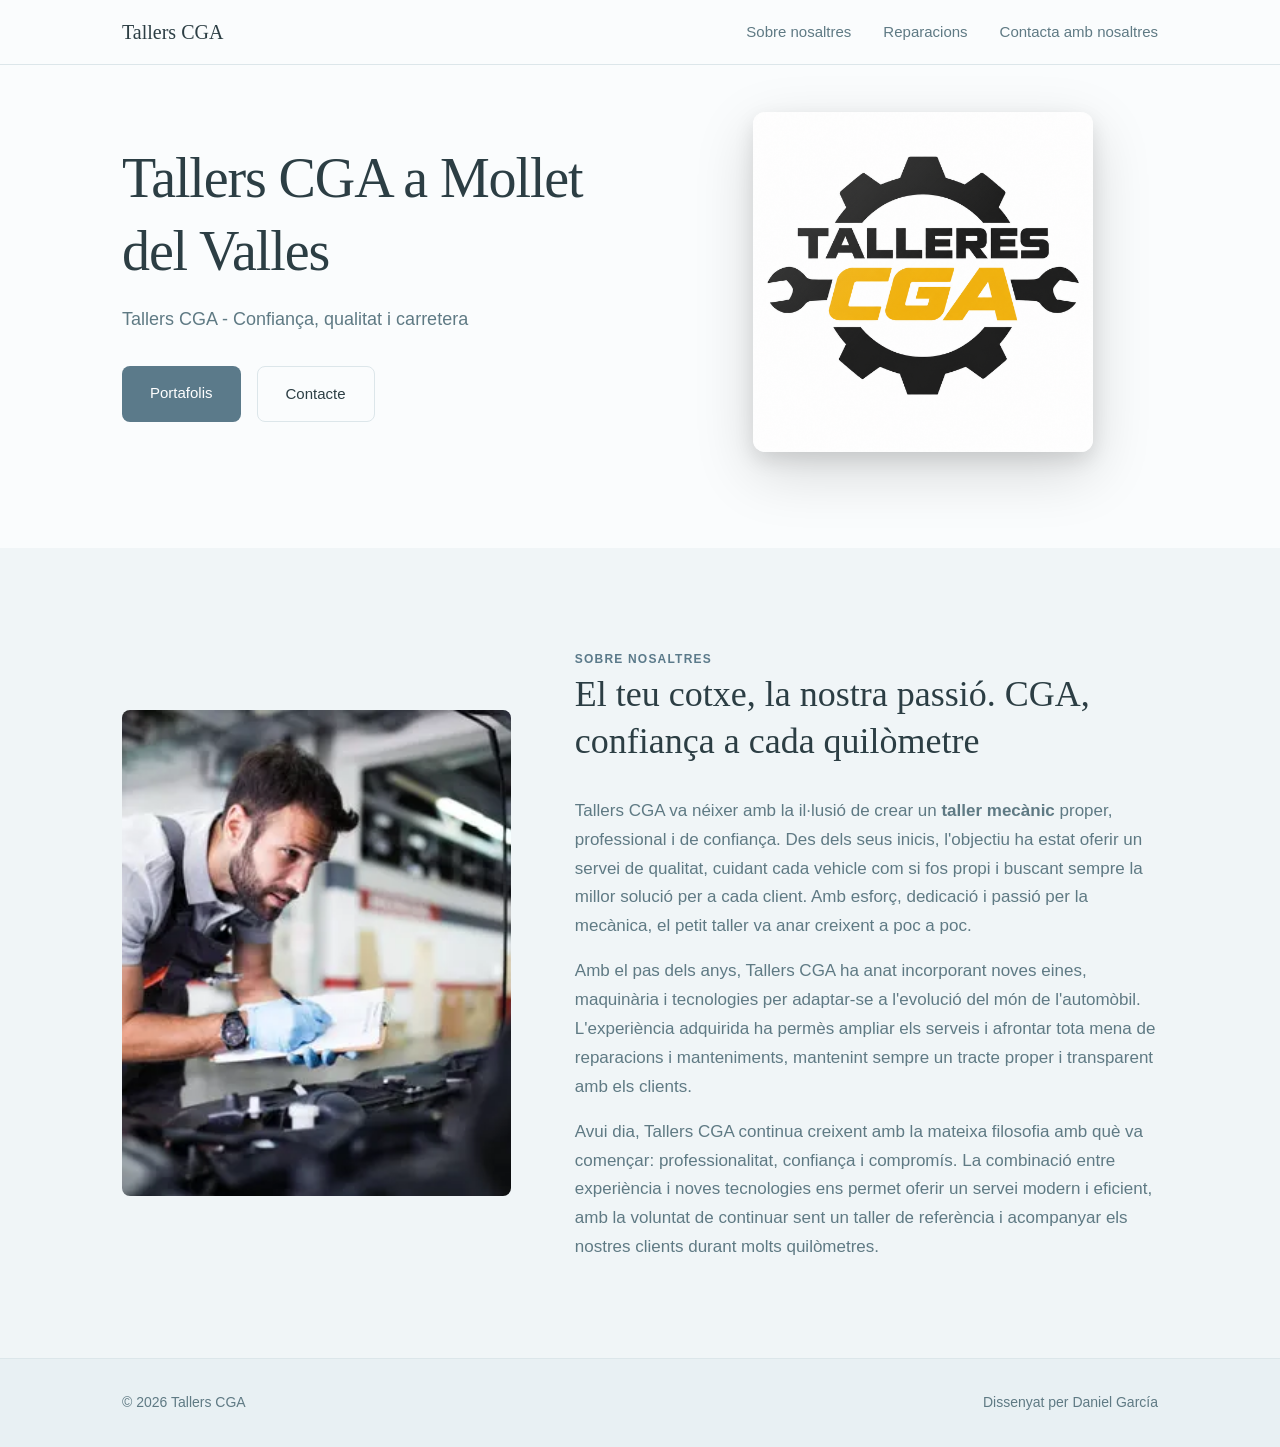
<file: index.html>
<!DOCTYPE html>
<html lang="ca">

<head>
    <meta charset="UTF-8">
    <meta name="viewport" content="width=device-width, initial-scale=1.0">
    <title>Taller mecanic, Taller CGA trucan's per fer una cita</title>
    <meta name="description"
        content="Tot tipus d'intervencions al teu vehicle: manteniments, revisions i reparacions de vehicles de combustió. Demana cita avui al teu taller mecànic de confiança.">
    <link rel="canonical" href="http://projectedaw.cat/seo">
    <link rel="icon" href="./images/logo.png">

    <meta property="og:type" content="website">
    <meta property="og:title" content="Taller mecanic, Taller CGA">
    <meta property="og:description"
        content="Tot tipus d'intervencions al teu vehicle: manteniments, revisions i reparacions de vehicles de combustió. Demana cita avui al teu taller mecànic de confiança.">
    <meta property="og:image" content="http://projectedaw.cat/seo/images/logo.png">
    <meta property="og:url" content="http://projectedaw.cat/seo">
    <meta property="og:locale" content="ca_ES">

    <link rel="stylesheet" href="style.css">

</head>


<body>
    <header class="header">
        <div class="container header-inner">
            <a href="index.html" class="logo">Tallers CGA</a>
            <button class="nav-toggle" aria-label="Obrir o tancar la navegació" aria-expanded="false">
                <span></span>
                <span></span>
                <span></span>
            </button>
            <nav class="nav" id="nav">
                <ul class="nav-list">
                    <li><a href="#about" class="nav-link">Sobre nosaltres</a></li>
                    <li><a href="resenas.html" class="nav-link">Reparacions</a></li>
                    <li><a href="contacte.html" class="nav-link">Contacta amb nosaltres</a></li>
                </ul>
            </nav>
        </div>
    </header>

    <section class="hero" id="hero">
        <div class="container">
            <div class="hero-grid">
                <div class="hero-content">
                    <h1>Tallers CGA a Mollet del Valles</h1>
                    <p class="hero-description">Tallers CGA - Confiança, qualitat i carretera</p>

                    <svg class="icon-pause" width="20" height="20" viewBox="0 0 24 24" fill="currentColor"
                        style="display: none;">
                        <rect x="6" y="4" width="4" height="16" />
                        <rect x="14" y="4" width="4" height="16" />
                    </svg>

                    <div class="btn-group">
                        <a href="#work" class="btn btn-primary">Portafolis</a>
                        <a href="#contact" class="btn btn-secondary">Contacte</a>
                    </div>
                </div>

                <!-- Imatge principal -->
                <div class="hero-visual">
                    <div class="album-showcase">
                        <div class="album-cover">
                            <img src="images/logo.png" alt="Logotip de Tallers CGA">
                            <div class="album-reflection"></div>
                        </div>
                    </div>
                </div>
            </div>
        </div>
    </section>

    <!-- Secció sobre nosaltres -->
    <section class="about" id="about">
        <div class="container">
            <div class="about-grid">
                <div class="about-image">
                    <img src="images/mecanic1.webp" alt="Servei de manteniment de vehicles">
                </div>
                <div class="about-text">
                    <span class="section-label">Sobre nosaltres</span>
                    <h2>El teu cotxe, la nostra passió. CGA, confiança a cada quilòmetre</h2>

                    <p>Tallers CGA va néixer amb la il·lusió de crear un <b> taller mecànic</b> proper, professional i
                        de
                        confiança. Des dels seus inicis, l'objectiu ha estat oferir un servei de qualitat, cuidant cada
                        vehicle com si fos propi i buscant sempre la millor solució per a cada client. Amb esforç,
                        dedicació i passió per la mecànica, el petit taller va anar creixent a poc a poc.</p>

                    <p>Amb el pas dels anys, Tallers CGA ha anat incorporant noves eines, maquinària i tecnologies per
                        adaptar-se a l'evolució del món de l'automòbil. L'experiència adquirida ha permès ampliar els
                        serveis i afrontar tota mena de reparacions i manteniments, mantenint sempre un tracte proper i
                        transparent amb els clients.</p>

                    <p>Avui dia, Tallers CGA continua creixent amb la mateixa filosofia amb què va començar:
                        professionalitat, confiança i compromís. La combinació entre experiència i noves tecnologies ens
                        permet oferir un servei modern i eficient, amb la voluntat de continuar sent un taller de
                        referència i acompanyar els nostres clients durant molts quilòmetres.</p>
                </div>
            </div>
        </div>
    </section>

    <!-- Secció de ressenyes -->


    <footer class="footer">
        <div class="container footer-content">
            <p class="footer-copyright">© 2026 Tallers CGA</p>
            <a href="https://www.tooplate.com" rel="nofollow" class="footer-credit">Dissenyat per Daniel García</a>
        </div>
    </footer>

</body>

</html>
</file>
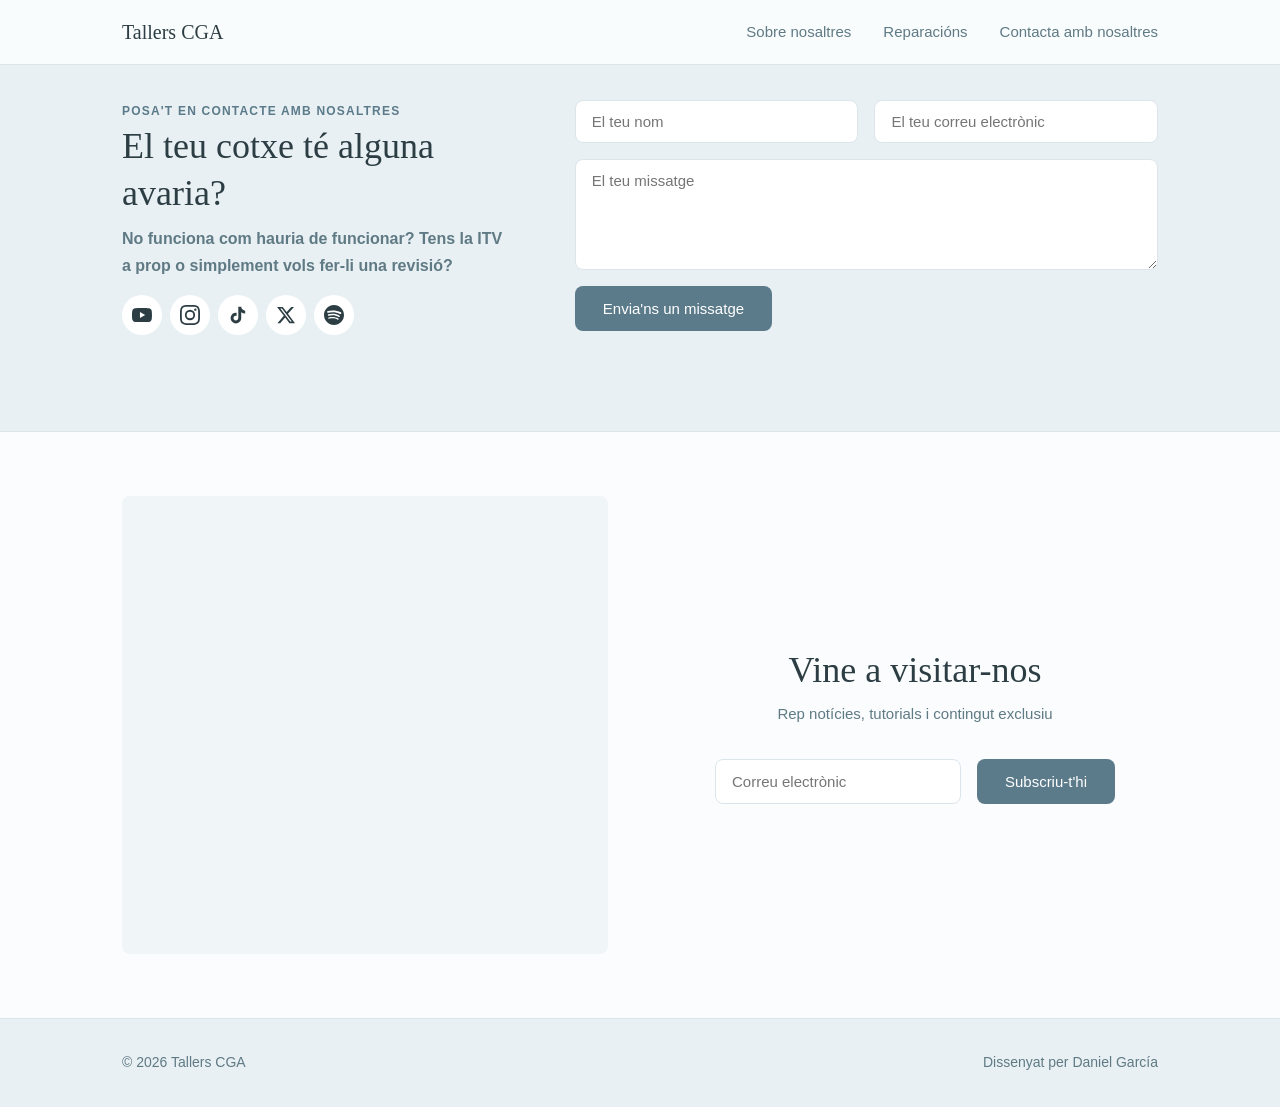
<file: contacte.html>
<!DOCTYPE html>
<html lang="ca">

<head>
    <meta charset="UTF-8">
    <meta name="viewport" content="width=device-width, initial-scale=1.0">
    <title>Taller mecanic, Taller CGA trucan's per fer una cita</title>
    <meta name="description"
        content="Tot tipus d'intervencions al teu vehicle: manteniments, revisions i reparacions de vehicles de combustió. Demana cita avui al teu taller mecànic de confiança.">
    <link rel="canonical" href="http://projectedaw.cat/seo">
    <link rel="icon" href="./images/logo.png">

    <meta property="og:type" content="website">
    <meta property="og:title" content="Taller mecanic, Taller CGA">
    <meta property="og:description"
        content="Tot tipus d'intervencions al teu vehicle: manteniments, revisions i reparacions de vehicles de combustió. Demana cita avui al teu taller mecànic de confiança.">
    <meta property="og:image" content="http://projectedaw.cat/seo/images/logo.png">
    <meta property="og:url" content="http://projectedaw.cat/seo">
    <meta property="og:locale" content="ca_ES">

    <link rel="stylesheet" href="style.css">

</head>

<body>

    <header class="header">
        <div class="container header-inner">
            <a href="index.html" class="logo">Tallers CGA</a>
            <button class="nav-toggle" aria-label="Obrir o tancar la navegació" aria-expanded="false">
                <span></span>
                <span></span>
                <span></span>
            </button>
            <nav class="nav" id="nav">
                <ul class="nav-list">
                    <li><a href="index.html" class="nav-link">Sobre nosaltres</a></li>
                    <li><a href="resenas.html" class="nav-link">Reparacións</a></li>
                    <li><a href="contacte.html" class="nav-link">Contacta amb nosaltres</a></li>
                </ul>
            </nav>
        </div>
    </header>

    <section class="contact" id="contact">
        <div class="container">
            <div class="contact-grid">
                <div class="contact-info">
                    <span class="section-label">Posa't en contacte amb nosaltres</span>
                    <h2>El teu cotxe té alguna avaria?</h2>
                    <p>No funciona com hauria de funcionar? Tens la ITV a prop o simplement vols fer-li una revisió?</p>

                    <div class="social-links">
                        <a href="#" class="social-link" aria-label="YouTube">
                            <svg width="20" height="20" viewBox="0 0 24 24" fill="currentColor">
                                <path
                                    d="M23.498 6.186a3.016 3.016 0 0 0-2.122-2.136C19.505 3.545 12 3.545 12 3.545s-7.505 0-9.377.505A3.017 3.017 0 0 0 .502 6.186C0 8.07 0 12 0 12s0 3.93.502 5.814a3.016 3.016 0 0 0 2.122 2.136c1.871.505 9.376.505 9.376.505s7.505 0 9.377-.505a3.015 3.015 0 0 0 2.122-2.136C24 15.93 24 12 24 12s0-3.93-.502-5.814zM9.545 15.568V8.432L15.818 12l-6.273 3.568z" />
                            </svg>
                        </a>
                        <a href="#" class="social-link" aria-label="Instagram">
                            <svg width="20" height="20" viewBox="0 0 24 24" fill="currentColor">
                                <path
                                    d="M12 2.163c3.204 0 3.584.012 4.85.07 3.252.148 4.771 1.691 4.919 4.919.058 1.265.069 1.645.069 4.849 0 3.205-.012 3.584-.069 4.849-.149 3.225-1.664 4.771-4.919 4.919-1.266.058-1.644.07-4.85.07-3.204 0-3.584-.012-4.849-.07-3.26-.149-4.771-1.699-4.919-4.92-.058-1.265-.07-1.644-.07-4.849 0-3.204.013-3.583.07-4.849.149-3.227 1.664-4.771 4.919-4.919 1.266-.057 1.645-.069 4.849-.069zM12 0C8.741 0 8.333.014 7.053.072 2.695.272.273 2.69.073 7.052.014 8.333 0 8.741 0 12c0 3.259.014 3.668.072 4.948.2 4.358 2.618 6.78 6.98 6.98C8.333 23.986 8.741 24 12 24c3.259 0 3.668-.014 4.948-.072 4.354-.2 6.782-2.618 6.979-6.98.059-1.28.073-1.689.073-4.948 0-3.259-.014-3.667-.072-4.947-.196-4.354-2.617-6.78-6.979-6.98C15.668.014 15.259 0 12 0zm0 5.838a6.162 6.162 0 1 0 0 12.324 6.162 6.162 0 0 0 0-12.324zM12 16a4 4 0 1 1 0-8 4 4 0 0 1 0 8zm6.406-11.845a1.44 1.44 0 1 0 0 2.881 1.44 1.44 0 0 0 0-2.881z" />
                            </svg>
                        </a>
                        <a href="#" class="social-link" aria-label="TikTok">
                            <svg width="20" height="20" viewBox="0 0 24 24" fill="currentColor">
                                <path
                                    d="M19.59 6.69a4.83 4.83 0 0 1-3.77-4.25V2h-3.45v13.67a2.89 2.89 0 0 1-5.2 1.74 2.89 2.89 0 0 1 2.31-4.64 2.93 2.93 0 0 1 .88.13V9.4a6.84 6.84 0 0 0-1-.05A6.33 6.33 0 0 0 5 20.1a6.34 6.34 0 0 0 10.86-4.43v-7a8.16 8.16 0 0 0 4.77 1.52v-3.4a4.85 4.85 0 0 1-1-.1z" />
                            </svg>
                        </a>
                        <a href="#" class="social-link" aria-label="Twitter">
                            <svg width="20" height="20" viewBox="0 0 24 24" fill="currentColor">
                                <path
                                    d="M18.244 2.25h3.308l-7.227 8.26 8.502 11.24H16.17l-5.214-6.817L4.99 21.75H1.68l7.73-8.835L1.254 2.25H8.08l4.713 6.231zm-1.161 17.52h1.833L7.084 4.126H5.117z" />
                            </svg>
                        </a>
                        <a href="#" class="social-link" aria-label="Spotify">
                            <svg width="20" height="20" viewBox="0 0 24 24" fill="currentColor">
                                <path
                                    d="M12 0C5.4 0 0 5.4 0 12s5.4 12 12 12 12-5.4 12-12S18.66 0 12 0zm5.521 17.34c-.24.359-.66.48-1.021.24-2.82-1.74-6.36-2.101-10.561-1.141-.418.122-.779-.179-.899-.539-.12-.421.18-.78.54-.9 4.56-1.021 8.52-.6 11.64 1.32.42.18.479.659.301 1.02zm1.44-3.3c-.301.42-.841.6-1.262.3-3.239-1.98-8.159-2.58-11.939-1.38-.479.12-1.02-.12-1.14-.6-.12-.48.12-1.021.6-1.141C9.6 9.9 15 10.561 18.72 12.84c.361.181.54.78.241 1.2zm.12-3.36C15.24 8.4 8.82 8.16 5.16 9.301c-.6.179-1.2-.181-1.38-.721-.18-.601.18-1.2.72-1.381 4.26-1.26 11.28-1.02 15.721 1.621.539.3.719 1.02.419 1.56-.299.421-1.02.599-1.559.3z" />
                            </svg>
                        </a>
                    </div>
                </div>

                <form class="contact-form" action="#" method="post">
                    <div class="form-row">
                        <input type="text" class="form-input" name="name" placeholder="El teu nom" required>
                        <input type="email" class="form-input" name="email" placeholder="El teu correu electrònic"
                            required>
                    </div>
                    <textarea class="form-input form-textarea" name="message" placeholder="El teu missatge" rows="5"
                        required></textarea>
                    <button type="submit" class="btn btn-primary">Envia'ns un missatge</button>
                </form>
            </div>
        </div>
    </section>

    <section class="newsletter" id="newsletter">
        <div class="container">
            <div class="newsletter-grid">
                <div class="newsletter-map">
                    <iframe
                        src="https://www.google.com/maps/embed?pb=!1m18!1m12!1m3!1d573.1825709119403!2d2.2196455239949024!3d41.54390619543614!2m3!1f0!2f0!3f0!3m2!1i1024!2i768!4f13.1!3m3!1m2!1s0x12a4bf2bebc23c05%3A0xaffcb8856206562b!2sTALLER%20CGA!5e0!3m2!1ses!2ses!4v1789585648951!5m2!1ses!2ses"
                        width="600" height="450" style="border:0;" allowfullscreen="" loading="lazy"
                        referrerpolicy="strict-origin-when-cross-origin"></iframe>
                </div>

                <div class="newsletter-content">
                    <h3>Vine a visitar-nos</h3>
                    <p>Rep notícies, tutorials i contingut exclusiu</p>
                    <form class="newsletter-form" action="#" method="post">
                        <input type="email" class="form-input" name="email" placeholder="Correu electrònic" required>
                        <button type="submit" class="btn btn-primary">Subscriu-t'hi</button>
                    </form>
                </div>
            </div>
        </div>
    </section>

    <footer class="footer">
        <div class="container footer-content">
            <p class="footer-copyright">© 2026 Tallers CGA</p>
            <a href="https://www.tooplate.com" rel="nofollow" class="footer-credit">Dissenyat per Daniel García</a>
        </div>
    </footer>

</body>

</html>
</file>
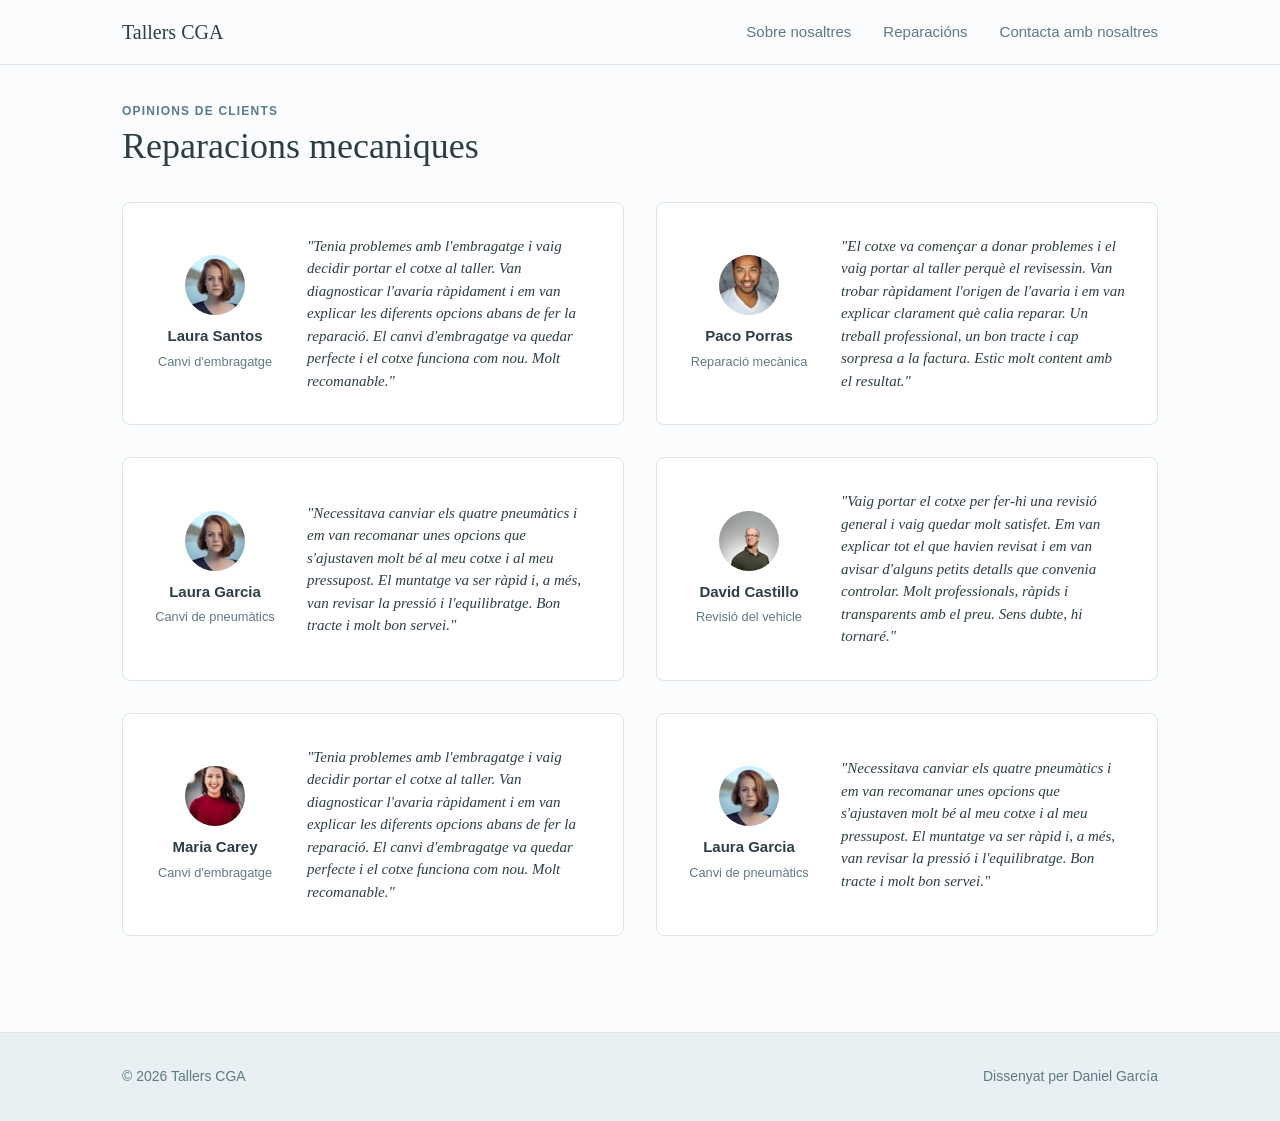
<file: resenas.html>
<!DOCTYPE html>
<html lang="ca">

<head>
    <meta charset="UTF-8">
    <meta name="viewport" content="width=device-width, initial-scale=1.0">
    <title>Taller mecanic, Taller CGA trucan's per fer una cita</title>
    <meta name="description"
        content="Tot tipus d'intervencions al teu vehicle: manteniments, revisions i reparacions de vehicles de combustió. Demana cita avui al teu taller mecànic de confiança.">
    <link rel="canonical" href="http://projectedaw.cat/seo">
    <link rel="icon" href="./images/logo.png">

    <meta property="og:type" content="website">
    <meta property="og:title" content="Taller mecanic, Taller CGA">
    <meta property="og:description"
        content="Tot tipus d'intervencions al teu vehicle: manteniments, revisions i reparacions de vehicles de combustió. Demana cita avui al teu taller mecànic de confiança.">
    <meta property="og:image" content="http://projectedaw.cat/seo/images/logo.png">
    <meta property="og:url" content="http://projectedaw.cat/seo">
    <meta property="og:locale" content="ca_ES">

    <link rel="stylesheet" href="style.css">

</head>

<body>

    <header class="header">
        <div class="container header-inner">
            <a href="index.html" class="logo">Tallers CGA</a>
            <button class="nav-toggle" aria-label="Obrir o tancar la navegació" aria-expanded="false">
                <span></span>
                <span></span>
                <span></span>
            </button>
            <nav class="nav" id="nav">
                <ul class="nav-list">
                    <li><a href="index.html" class="nav-link">Sobre nosaltres</a></li>
                    <li><a href="resenas.html" class="nav-link">Reparacións</a></li>
                    <li><a href="contacte.html" class="nav-link">Contacta amb nosaltres</a></li>
                </ul>
            </nav>
        </div>
    </header>

    <section class="testimonials" id="testimonials">
        <div class="container">
            <span class="section-label">Opinions de clients</span>
            <h2>Reparacions mecaniques</h2>

            <div class="testimonials-grid">
                <article class="testimonial-card">
                    <div class="testimonial-author">
                        <div class="testimonial-avatar">
                            <img src="images/user2.jpg" alt="Maria Carey">
                        </div>
                        <p class="testimonial-name">Laura Santos</p>
                        <p class="testimonial-role">Canvi d'embragatge</p>
                    </div>
                    <p class="testimonial-text">"Tenia problemes amb l'embragatge i vaig decidir portar el cotxe al
                        taller. Van diagnosticar l'avaria ràpidament i em van explicar les diferents opcions abans de
                        fer la reparació. El canvi d'embragatge va quedar perfecte i el cotxe funciona com nou. Molt
                        recomanable."</p>
                </article>
                <article class="testimonial-card">
                    <div class="testimonial-author">
                        <div class="testimonial-avatar">
                            <img src="images/user1.jpg" alt="Paco Porras">
                        </div>
                        <p class="testimonial-name">Paco Porras</p>
                        <p class="testimonial-role">Reparació mecànica</p>
                    </div>
                    <p class="testimonial-text">"El cotxe va començar a donar problemes i el vaig portar al taller
                        perquè el revisessin. Van trobar ràpidament l'origen de l'avaria i em van explicar clarament què
                        calia reparar. Un treball professional, un bon tracte i cap sorpresa a la factura. Estic molt
                        content amb el resultat."</p>
                </article>

                <article class="testimonial-card">
                    <div class="testimonial-author">
                        <div class="testimonial-avatar">
                            <img src="images/user2.jpg" alt="Laura Garcia">
                        </div>
                        <p class="testimonial-name">Laura Garcia</p>
                        <p class="testimonial-role">Canvi de pneumàtics</p>
                    </div>
                    <p class="testimonial-text">"Necessitava canviar els quatre pneumàtics i em van recomanar unes
                        opcions que s'ajustaven molt bé al meu cotxe i al meu pressupost. El muntatge va ser ràpid i, a
                        més, van revisar la pressió i l'equilibratge. Bon tracte i molt bon servei."</p>
                </article>

                <article class="testimonial-card">
                    <div class="testimonial-author">
                        <div class="testimonial-avatar">
                            <img src="images/user3.jpg" alt="David Castillo">
                        </div>
                        <p class="testimonial-name">David Castillo</p>
                        <p class="testimonial-role">Revisió del vehicle</p>
                    </div>
                    <p class="testimonial-text">"Vaig portar el cotxe per fer-hi una revisió general i vaig quedar molt
                        satisfet. Em van explicar tot el que havien revisat i em van avisar d'alguns petits detalls que
                        convenia controlar. Molt professionals, ràpids i transparents amb el preu. Sens dubte, hi
                        tornaré."</p>
                </article>

                <article class="testimonial-card">
                    <div class="testimonial-author">
                        <div class="testimonial-avatar">
                            <img src="images/user4.jpg" alt="Maria Carey">
                        </div>
                        <p class="testimonial-name">Maria Carey</p>
                        <p class="testimonial-role">Canvi d'embragatge</p>
                    </div>
                    <p class="testimonial-text">"Tenia problemes amb l'embragatge i vaig decidir portar el cotxe al
                        taller. Van diagnosticar l'avaria ràpidament i em van explicar les diferents opcions abans de
                        fer la reparació. El canvi d'embragatge va quedar perfecte i el cotxe funciona com nou. Molt
                        recomanable."</p>
                </article>
                <article class="testimonial-card">
                    <div class="testimonial-author">
                        <div class="testimonial-avatar">
                            <img src="images/user2.jpg" alt="Laura Garcia">
                        </div>
                        <p class="testimonial-name">Laura Garcia</p>
                        <p class="testimonial-role">Canvi de pneumàtics</p>
                    </div>
                    <p class="testimonial-text">"Necessitava canviar els quatre pneumàtics i em van recomanar unes
                        opcions que s'ajustaven molt bé al meu cotxe i al meu pressupost. El muntatge va ser ràpid i, a
                        més, van revisar la pressió i l'equilibratge. Bon tracte i molt bon servei."</p>
                </article>
            </div>
        </div>
    </section>

    <footer class="footer">
        <div class="container footer-content">
            <p class="footer-copyright">© 2026 Tallers CGA</p>
            <a href="https://www.tooplate.com" rel="nofollow" class="footer-credit">Dissenyat per Daniel García</a>
        </div>
    </footer>

</body>

</html>
</file>
<file: style.css>
@charset "utf-8";

:root {
	/* Colors */
	--color-primary: #5b7a8a;
	--color-primary-light: #e8f0f3;
	--color-primary-dark: #3d5561;
	--color-text: #2c3e44;
	--color-text-light: #5f7a84;
	--color-bg: #fafcfd;
	--color-bg-alt: #f0f5f7;
	--color-white: #ffffff;
	--color-border: #dce6ea;

	/* Typography */
	--font-main: -apple-system, BlinkMacSystemFont, "Segoe UI", Roboto, "Helvetica Neue", Arial, sans-serif;
	--font-heading: "Georgia", "Times New Roman", serif;

	/* Spacing */
	--space-xs: 0.5rem;
	--space-sm: 1rem;
	--space-md: 2rem;
	--space-lg: 4rem;
	--space-xl: 6rem;

	/* Layout */
	--max-width: 1100px;
	--border-radius: 8px;
}

*,
*::before,
*::after {
	box-sizing: border-box;
	margin: 0;
	padding: 0;
}

html {
	scroll-behavior: smooth;
}

body {
	font-family: var(--font-main);
	font-size: 1rem;
	line-height: 1.7;
	color: var(--color-text);
	background-color: var(--color-bg);
}

img {
	max-width: 100%;
	height: auto;
	display: block;
}

a {
	color: var(--color-primary);
	text-decoration: none;
	transition: color 0.2s ease;
}

a:hover {
	color: var(--color-primary-dark);
}

/* ===========================================
           Typography
           =========================================== */
h1,
h2,
h3,
h4 {
	font-family: var(--font-heading);
	font-weight: 400;
	line-height: 1.3;
	color: var(--color-text);
}

h1 {
	font-size: clamp(2.5rem, 5vw, 3.5rem);
	letter-spacing: -0.02em;
}

h2 {
	font-size: clamp(1.75rem, 3vw, 2.25rem);
	margin-bottom: var(--space-md);
}

h3 {
	font-size: 1.25rem;
	margin-bottom: var(--space-sm);
}

p {
	margin-bottom: var(--space-sm);
}

/* ===========================================
           Layout Components
           =========================================== */
.container {
	width: 100%;
	max-width: var(--max-width);
	margin: 0 auto;
	padding: 0 var(--space-md);
}

section {
	padding: var(--space-xl) 0;
}

.section-label {
	font-family: var(--font-main);
	font-size: 0.75rem;
	font-weight: 600;
	letter-spacing: 0.1em;
	text-transform: uppercase;
	color: var(--color-primary);
	margin-bottom: var(--space-xs);
}

/* ===========================================
           Buttons
           =========================================== */
.btn {
	display: inline-block;
	padding: 0.875rem 1.75rem;
	font-family: var(--font-main);
	font-size: 0.9375rem;
	font-weight: 500;
	text-align: center;
	border: none;
	border-radius: var(--border-radius);
	cursor: pointer;
	transition: all 0.2s ease;
}

.btn-primary {
	background-color: var(--color-primary);
	color: var(--color-white);
}

.btn-primary:hover {
	background-color: var(--color-primary-dark);
	color: var(--color-white);
}

.btn-secondary {
	background-color: transparent;
	color: var(--color-text);
	border: 1px solid var(--color-border);
}

.btn-secondary:hover {
	background-color: var(--color-bg-alt);
	border-color: var(--color-text-light);
	color: var(--color-text);
}

.btn-group {
	display: flex;
	flex-wrap: wrap;
	gap: var(--space-sm);
}

/* ===========================================
           Header & Navigation
           =========================================== */
.header {
	position: fixed;
	top: 0;
	left: 0;
	right: 0;
	background-color: rgba(250, 252, 253, 0.95);
	backdrop-filter: blur(8px);
	z-index: 100;
	border-bottom: 1px solid var(--color-border);
}

.header-inner {
	display: flex;
	align-items: center;
	justify-content: space-between;
	height: 4rem;
}

.logo {
	font-family: var(--font-heading);
	font-size: 1.25rem;
	color: var(--color-text);
}

.nav-list {
	display: flex;
	gap: var(--space-md);
	list-style: none;
}

.nav-link {
	font-size: 0.9375rem;
	color: var(--color-text-light);
}

.nav-link:hover {
	color: var(--color-text);
}

.nav-toggle {
	display: none;
	background: none;
	border: none;
	cursor: pointer;
	padding: var(--space-xs);
}

.nav-toggle span {
	display: block;
	width: 24px;
	height: 2px;
	background-color: var(--color-text);
	margin: 5px 0;
	transition: 0.2s;
}

/* ===========================================
           Hero Section
           =========================================== */
.hero {
	display: flex;
	align-items: center;
	padding-top: 7rem;
	padding-bottom: var(--space-xl);
	background-color: var(--color-bg);
}

.hero-grid {
	display: grid;
	grid-template-columns: 1fr;
	gap: var(--space-lg);
	align-items: center;
}

.hero-content {
	max-width: 540px;
}

.hero-tagline {
	font-size: 1.125rem;
	color: var(--color-text-light);
	margin-bottom: var(--space-xs);
}

.hero h1 {
	margin-bottom: var(--space-sm);
}

.hero-description {
	font-size: 1.125rem;
	color: var(--color-text-light);
	margin-bottom: var(--space-md);
}

/* Hero Visual / Album Showcase */
.hero-visual {
	display: flex;
	justify-content: center;
	align-items: center;
}

.album-showcase {
	position: relative;
	display: flex;
	flex-direction: column;
	align-items: center;
	gap: var(--space-md);
}

.album-cover {
	position: relative;
	width: 280px;
	height: 280px;
	border-radius: 12px;
	overflow: hidden;
	box-shadow:
		0 20px 60px rgba(0, 0, 0, 0.15),
		0 8px 20px rgba(0, 0, 0, 0.1);
}

.album-cover img {
	width: 100%;
	height: 100%;
	object-fit: cover;
}

.album-reflection {
	position: absolute;
	inset: 0;
	background: linear-gradient(135deg,
			rgba(255, 255, 255, 0.2) 0%,
			rgba(255, 255, 255, 0) 50%);
	pointer-events: none;
}

.audio-visualizer {
	display: flex;
	align-items: flex-end;
	justify-content: center;
	gap: 4px;
	height: 40px;
	padding: var(--space-sm) var(--space-md);
	background-color: var(--color-white);
	border-radius: var(--border-radius);
	border: 1px solid var(--color-border);
}

.audio-visualizer .bar {
	width: 4px;
	background-color: var(--color-primary);
	border-radius: 2px;
	height: 8px;
	transition: height 0.1s ease;
}

.audio-visualizer.playing .bar {
	animation: visualizer 0.5s ease-in-out infinite alternate;
}

.audio-visualizer .bar:nth-child(1) {
	height: 12px;
	animation-delay: 0s;
}

.audio-visualizer .bar:nth-child(2) {
	height: 20px;
	animation-delay: 0.1s;
}

.audio-visualizer .bar:nth-child(3) {
	height: 16px;
	animation-delay: 0.15s;
}

.audio-visualizer .bar:nth-child(4) {
	height: 28px;
	animation-delay: 0.2s;
}

.audio-visualizer .bar:nth-child(5) {
	height: 24px;
	animation-delay: 0.05s;
}

.audio-visualizer .bar:nth-child(6) {
	height: 32px;
	animation-delay: 0.25s;
}

.audio-visualizer .bar:nth-child(7) {
	height: 28px;
	animation-delay: 0.1s;
}

.audio-visualizer .bar:nth-child(8) {
	height: 20px;
	animation-delay: 0.3s;
}

.audio-visualizer .bar:nth-child(9) {
	height: 24px;
	animation-delay: 0.15s;
}

.audio-visualizer .bar:nth-child(10) {
	height: 16px;
	animation-delay: 0.2s;
}

.audio-visualizer .bar:nth-child(11) {
	height: 20px;
	animation-delay: 0.05s;
}

.audio-visualizer .bar:nth-child(12) {
	height: 12px;
	animation-delay: 0.25s;
}

@keyframes visualizer {
	0% {
		transform: scaleY(0.3);
	}

	100% {
		transform: scaleY(1);
	}
}

.album-info-card {
	text-align: center;
}

.album-badge {
	display: inline-block;
	padding: 4px 12px;
	font-size: 0.6875rem;
	font-weight: 600;
	letter-spacing: 0.05em;
	text-transform: uppercase;
	color: var(--color-primary);
	background-color: var(--color-primary-light);
	border-radius: 20px;
	margin-bottom: var(--space-xs);
}

.album-info-card h3 {
	font-family: var(--font-heading);
	font-size: 1.25rem;
	margin-bottom: 4px;
}

.album-info-card p {
	font-size: 0.875rem;
	color: var(--color-text-light);
	margin-bottom: 0;
}

@media (min-width: 900px) {
	.hero-grid {
		grid-template-columns: 1fr 1fr;
		gap: var(--space-xl);
	}

	.album-cover {
		width: 340px;
		height: 340px;
	}
}

.hero-description {
	font-size: 1.125rem;
	color: var(--color-text-light);
	margin-bottom: var(--space-md);
	max-width: 480px;
}

/* ===========================================
           Audio Player
           =========================================== */
.audio-player {
	display: flex;
	align-items: center;
	gap: var(--space-sm);
	padding: var(--space-sm) var(--space-md);
	background-color: var(--color-white);
	border: 1px solid var(--color-border);
	border-radius: var(--border-radius);
	margin-bottom: var(--space-md);
	max-width: 420px;
	user-select: none;
}

.audio-play-btn {
	width: 44px;
	height: 44px;
	min-width: 44px;
	display: flex;
	align-items: center;
	justify-content: center;
	background-color: var(--color-primary);
	color: var(--color-white);
	border: none;
	border-radius: 50%;
	cursor: pointer;
	transition: background-color 0.2s ease, transform 0.1s ease;
}

.audio-play-btn:hover {
	background-color: var(--color-primary-dark);
}

.audio-play-btn:active {
	transform: scale(0.95);
}

.audio-info {
	flex: 1;
	min-width: 0;
}

.audio-track-row {
	display: flex;
	align-items: flex-start;
	justify-content: space-between;
	gap: var(--space-sm);
	margin-bottom: 8px;
}

.audio-track-info {
	display: flex;
	flex-direction: column;
}

.audio-title {
	font-size: 0.9375rem;
	font-weight: 600;
	color: var(--color-text);
	white-space: nowrap;
	overflow: hidden;
	text-overflow: ellipsis;
}

.audio-artist {
	font-size: 0.75rem;
	color: var(--color-text-light);
}

.audio-progress-wrap {
	display: flex;
	flex-direction: column;
	gap: 6px;
}

.audio-progress-bar {
	position: relative;
	height: 6px;
	cursor: pointer;
	padding: 8px 0;
	margin: -8px 0;
}

.audio-progress-bg {
	position: absolute;
	top: 50%;
	left: 0;
	right: 0;
	height: 6px;
	transform: translateY(-50%);
	background-color: var(--color-bg-alt);
	border-radius: 3px;
}

.audio-progress {
	position: absolute;
	top: 50%;
	left: 0;
	height: 6px;
	width: 0%;
	transform: translateY(-50%);
	background-color: var(--color-primary);
	border-radius: 3px;
	pointer-events: none;
}

.audio-progress-handle {
	position: absolute;
	top: 50%;
	left: 0%;
	width: 16px;
	height: 16px;
	background-color: var(--color-primary);
	border: 2px solid var(--color-white);
	border-radius: 50%;
	transform: translate(-50%, -50%);
	box-shadow: 0 2px 6px rgba(0, 0, 0, 0.2);
	cursor: grab;
	transition: transform 0.1s ease;
}

.audio-progress-handle:hover,
.audio-progress-handle.dragging {
	transform: translate(-50%, -50%) scale(1.2);
}

.audio-progress-handle.dragging {
	cursor: grabbing;
}

.audio-time {
	display: flex;
	justify-content: space-between;
	font-size: 0.6875rem;
	color: var(--color-text-light);
	font-variant-numeric: tabular-nums;
}

/* Volume Control */
.volume-control {
	display: none;
	align-items: center;
	gap: 6px;
}

.volume-icon {
	color: var(--color-text-light);
	flex-shrink: 0;
}

.volume-slider {
	-webkit-appearance: none;
	appearance: none;
	width: 50px;
	height: 3px;
	background: var(--color-bg-alt);
	border-radius: 2px;
	outline: none;
	cursor: pointer;
}

.volume-slider::-webkit-slider-thumb {
	-webkit-appearance: none;
	appearance: none;
	width: 10px;
	height: 10px;
	background: var(--color-primary);
	border-radius: 50%;
	cursor: pointer;
	transition: transform 0.1s ease;
}

.volume-slider::-webkit-slider-thumb:hover {
	transform: scale(1.2);
}

.volume-slider::-moz-range-thumb {
	width: 10px;
	height: 10px;
	background: var(--color-primary);
	border: none;
	border-radius: 50%;
	cursor: pointer;
}

@media (min-width: 400px) {
	.volume-control {
		display: flex;
	}
}

/* ===========================================
           About Section
           =========================================== */
.about {
	background-color: var(--color-bg-alt);
}


.about-grid {
	display: grid;
	grid-template-columns: 1fr;
	gap: var(--space-lg);
	align-items: center;
}

.about-image {
	aspect-ratio: 4 / 5;
	background-color: var(--color-border);
	border-radius: var(--border-radius);
	overflow: hidden;
	max-width: 280px;
}

.about-image img {
	width: 100%;
	height: 100%;
	object-fit: cover;
}

@media (min-width: 768px) {
	.about-image {
		max-width: none;
	}
}

.about-text p {
	color: var(--color-text-light);
	font-size: 1.0625rem;
}

.about-text p:last-child {
	margin-bottom: 0;
}

.about-text p.about-note {
	font-size: 0.875rem;
	color: var(--color-text-light);
	margin-top: var(--space-md);
	padding: var(--space-sm);
	background-color: var(--color-bg);
	border: 1px solid var(--color-border);
	border-radius: var(--border-radius);
	width: 94%;
}

/* ===========================================
           Services Section
           =========================================== */
.services-grid {
	display: grid;
	grid-template-columns: 1fr;
	gap: var(--space-md);
}

.service-card {
	padding: var(--space-md);
	background-color: var(--color-white);
	border: 1px solid var(--color-border);
	border-radius: var(--border-radius);
	transition: border-color 0.2s ease;
}

.service-card:hover {
	border-color: var(--color-primary);
}

.service-icon {
	width: 64px;
	height: 64px;
	display: flex;
	align-items: center;
	justify-content: center;
	background-color: var(--color-primary-light);
	border-radius: var(--border-radius);
	margin-bottom: var(--space-sm);
	color: var(--color-primary);
}

.service-icon svg {
	width: 32px;
	height: 32px;
}

.service-card p {
	color: var(--color-text-light);
	margin-bottom: var(--space-sm);
}

.btn-small {
	display: inline-block;
	padding: 0.5rem 1rem;
	font-size: 0.8125rem;
	font-weight: 500;
	color: var(--color-primary);
	background-color: transparent;
	border: 1px solid var(--color-primary);
	border-radius: var(--border-radius);
	transition: all 0.2s ease;
}

.btn-small:hover {
	background-color: var(--color-primary);
	color: var(--color-white);
}

/* ===========================================
           Featured Work Section
           =========================================== */
.work {
	background-color: var(--color-bg-alt);
}

.work-grid {
	display: grid;
	grid-template-columns: 1fr;
	gap: var(--space-md);
}

.work-card {
	background-color: var(--color-white);
	border-radius: var(--border-radius);
	overflow: hidden;
	border: 1px solid var(--color-border);
	transition: transform 0.2s ease, box-shadow 0.2s ease;
}

.work-card:hover {
	transform: translateY(-4px);
	box-shadow: 0 12px 32px rgba(0, 0, 0, 0.08);
}

.work-image {
	aspect-ratio: 16 / 10;
	background-color: var(--color-border);
	overflow: hidden;
}

.work-image img {
	width: 100%;
	height: 100%;
	object-fit: cover;
}

.work-info {
	padding: var(--space-sm) var(--space-md) var(--space-md);
}

.work-category {
	font-size: 0.75rem;
	font-weight: 600;
	letter-spacing: 0.05em;
	text-transform: uppercase;
	color: var(--color-primary);
	margin-bottom: var(--space-xs);
}

.work-info h3 {
	margin-bottom: var(--space-xs);
}

.work-info p {
	color: var(--color-text-light);
	font-size: 0.9375rem;
	margin-bottom: 0;
}

/* ===========================================
           Testimonials Section
           =========================================== */
.testimonials-grid {
	display: grid;
	grid-template-columns: 1fr;
	gap: var(--space-md);
}

.testimonial-card {
	display: grid;
	grid-template-columns: 120px 1fr;
	gap: var(--space-md);
	padding: var(--space-md);
	background-color: var(--color-white);
	border: 1px solid var(--color-border);
	border-radius: var(--border-radius);
	align-items: center;
}

.testimonial-author {
	display: flex;
	flex-direction: column;
	align-items: center;
	text-align: center;
	gap: 2px;
	width: 120px;
}

.testimonial-avatar {
	width: 60px;
	height: 60px;
	background-color: var(--color-primary-light);
	border-radius: 50%;
	overflow: hidden;
	flex-shrink: 0;
	margin-bottom: 6px;
}

.testimonial-name {
	font-weight: 600;
	color: var(--color-text);
	font-size: 0.9375rem;
	margin: 0;
}

.testimonial-role {
	font-size: 0.6875rem;
	color: var(--color-text-light);
	margin: 0;
}

.testimonial-text {
	font-family: var(--font-heading);
	font-size: 0.9375rem;
	font-style: italic;
	color: var(--color-text);
	margin-bottom: 0;
	line-height: 1.5;
}

.testimonial-avatar img {
	width: 100%;
	height: 100%;
	object-fit: cover;
}

.testimonial-name {
	font-weight: 600;
	color: var(--color-text);
}

.testimonial-role {
	font-size: 0.8rem;
	color: var(--color-text-light);
}

.contact {
	background-color: var(--color-primary-light);
	padding: var(--space-xl) 0;
}

#testimonials{
	background-color: var(--color-bg);
}

.contact-info{
	font-weight: 600;
}

.contact-grid {
	display: grid;
	grid-template-columns: 1fr;
	gap: var(--space-md);
	align-items: center;
}

.contact-info h2 {
	margin-bottom: var(--space-xs);
}

.contact-info p {
	color: var(--color-text-light);
	margin-bottom: var(--space-sm);
}

.contact-form {
	display: flex;
	flex-direction: column;
	gap: var(--space-sm);
}

.form-row {
	display: grid;
	grid-template-columns: 1fr;
	gap: var(--space-sm);
}

.form-input {
	padding: 0.75rem 1rem;
	font-family: var(--font-main);
	font-size: 0.9375rem;
	border: 1px solid var(--color-border);
	border-radius: var(--border-radius);
	background-color: var(--color-white);
	transition: border-color 0.2s ease;
}

.form-input:focus {
	outline: none;
	border-color: var(--color-primary);
}

.form-textarea {
	resize: vertical;
	min-height: 80px;
}

.contact-form .btn {
	align-self: flex-start;
}

.social-links {
	display: flex;
	gap: var(--space-xs);
}

.social-link {
	width: 40px;
	height: 40px;
	display: flex;
	align-items: center;
	justify-content: center;
	background-color: var(--color-white);
	border-radius: 50%;
	color: var(--color-text);
	transition: background-color 0.2s ease, color 0.2s ease;
}

.social-link:hover {
	background-color: var(--color-primary);
	color: var(--color-white);
}

@media (min-width: 640px) {
	.form-row {
		grid-template-columns: 1fr 1fr;
	}
}

@media (min-width: 768px) {
	.contact-grid {
		grid-template-columns: 1fr 1.5fr;
		gap: var(--space-lg);
	}
}

.newsletter {
	background-color: var(--color-bg);
	padding: var(--space-lg) 0;
	border-top: 1px solid var(--color-border);
}

.newsletter-grid {
	display: grid;
	grid-template-columns: 1fr;
	gap: var(--space-md);
	align-items: center;
}

.newsletter-content {
	text-align: center;
}

.newsletter-content h3 {
	font-size: clamp(1.75rem, 3vw, 2.25rem);
	margin-bottom: var(--space-xs);
}

.newsletter-content p {
	color: var(--color-text-light);
	font-size: 0.9375rem;
	margin-bottom: var(--space-md);
}

.newsletter-form {
	display: flex;
	flex-direction: column;
	gap: var(--space-sm);
	max-width: 360px;
	margin: 0 auto;
}

.newsletter-map {
	height: 200px;
	border-radius: var(--border-radius);
	overflow: hidden;
	background-color: var(--color-bg-alt);
}

@media (min-width: 480px) {
	.newsletter-form {
		flex-direction: row;
		max-width: 400px;
	}

	.newsletter-form .form-input {
		flex: 1;
	}

	.newsletter-form .btn {
		flex-shrink: 0;
	}
}

@media (min-width: 768px) {
	.newsletter-grid {
		grid-template-columns: 1fr 1fr;
		gap: var(--space-lg);
	}

	.newsletter-map {
		height: 100%;
		min-height: 180px;
	}
}

.footer {
	padding: var(--space-md) 0;
	background-color: var(--color-primary-light);
	border-top: 1px solid var(--color-border);
}

.footer-content {
	display: flex;
	align-items: center;
	justify-content: space-between;
	flex-wrap: wrap;
	gap: var(--space-sm);
}

.footer-copyright {
	font-size: 0.875rem;
	color: var(--color-text-light);
	margin: 0;
}

.footer-credit {
	font-size: 0.875rem;
	color: var(--color-text-light);
}

.footer-credit:hover {
	color: var(--color-primary);
}

@media (min-width: 640px) {
	.services-grid {
		grid-template-columns: repeat(2, 1fr);
	}

	.work-grid {
		grid-template-columns: repeat(2, 1fr);
	}
}

@media (min-width: 768px) {
	.about-grid {
		grid-template-columns: 1fr 1.5fr;
	}

	.services-grid {
		grid-template-columns: repeat(3, 1fr);
	}

	.work-grid {
		grid-template-columns: repeat(3, 1fr);
	}

	.testimonials-grid {
		grid-template-columns: repeat(2, 1fr);
	}
}

@media (max-width: 767px) {
	.nav {
		position: fixed;
		top: 4rem;
		left: 0;
		right: 0;
		background-color: var(--color-bg);
		border-bottom: 1px solid var(--color-border);
		padding: var(--space-md);
		transform: translateY(-100%);
		opacity: 0;
		visibility: hidden;
		transition: all 0.3s ease;
		overflow-y: auto;
		max-height: calc(100vh - 4rem);
		max-height: calc(100dvh - 4rem);
	}

	.nav.active {
		transform: translateY(0);
		opacity: 1;
		visibility: visible;
	}

	.nav-list {
		flex-direction: column;
		gap: var(--space-sm);
	}

	.nav-toggle {
		display: block;
	}
}
</file>
